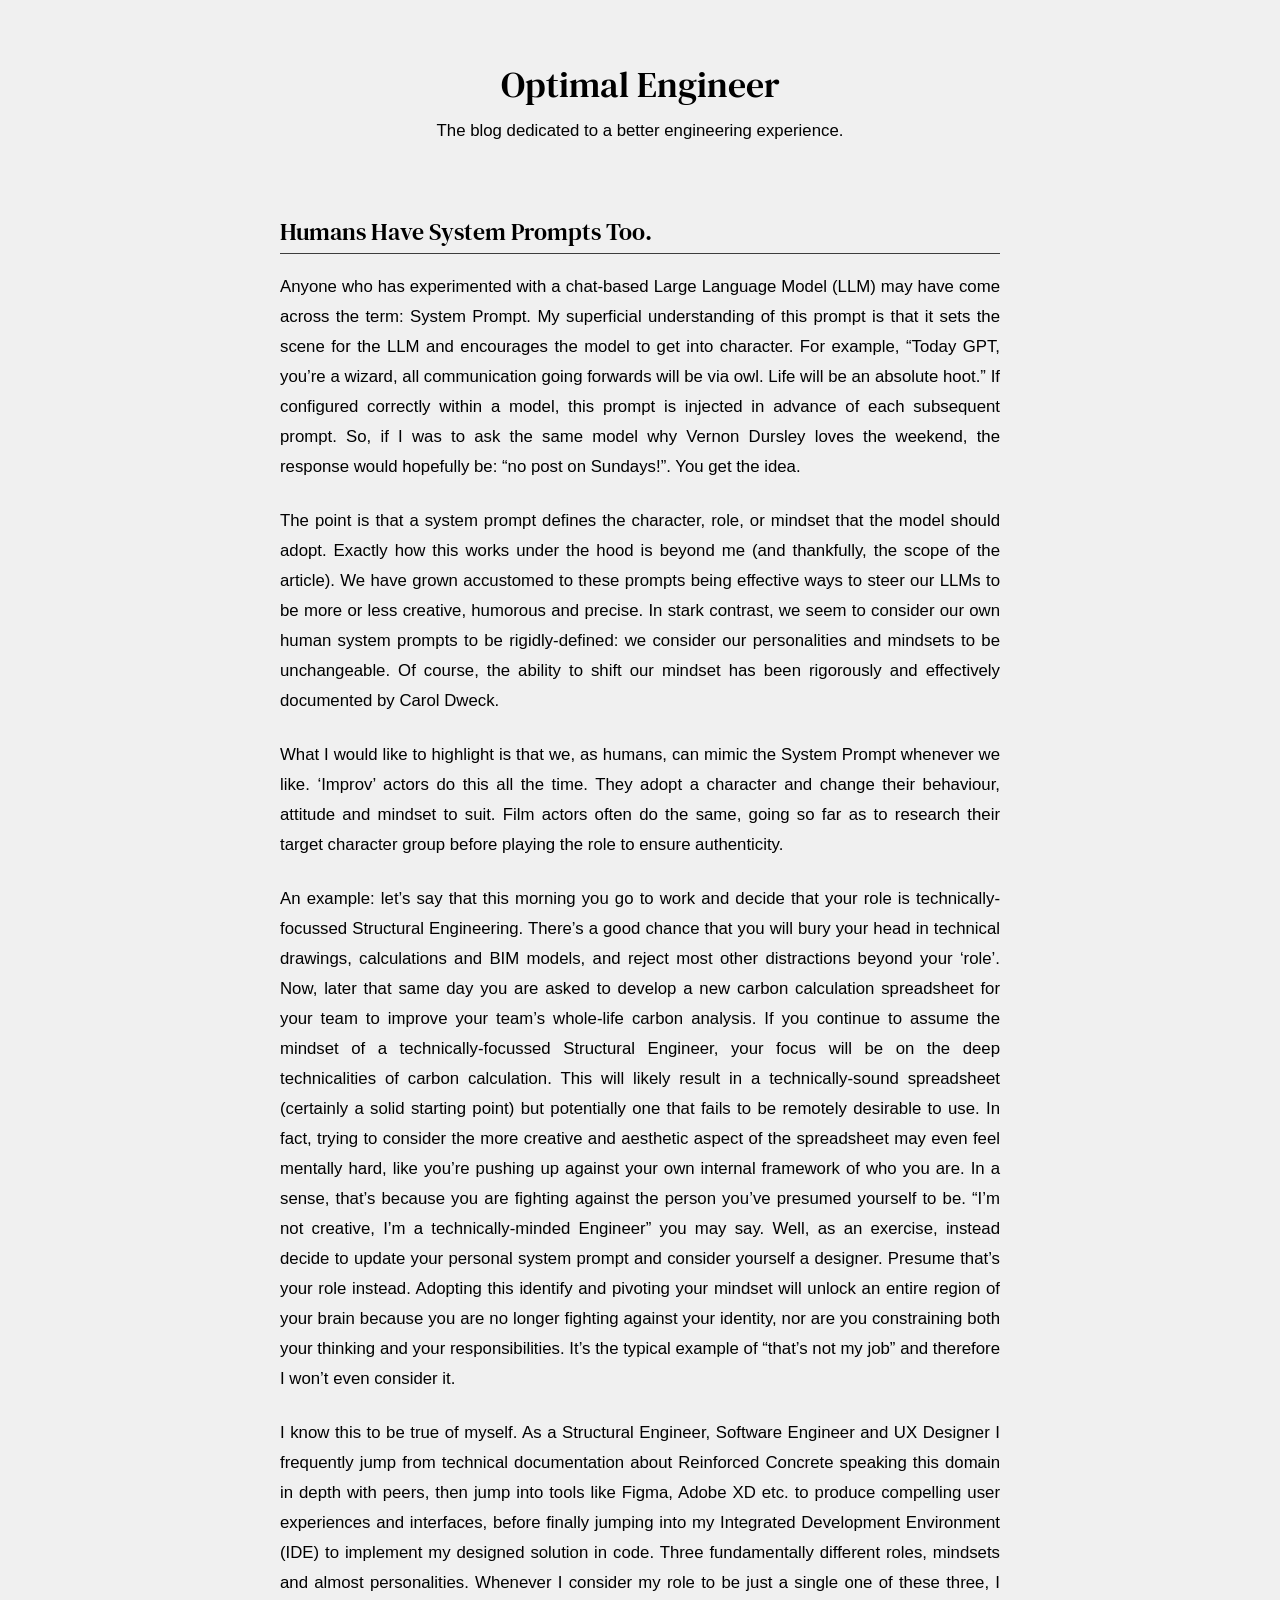
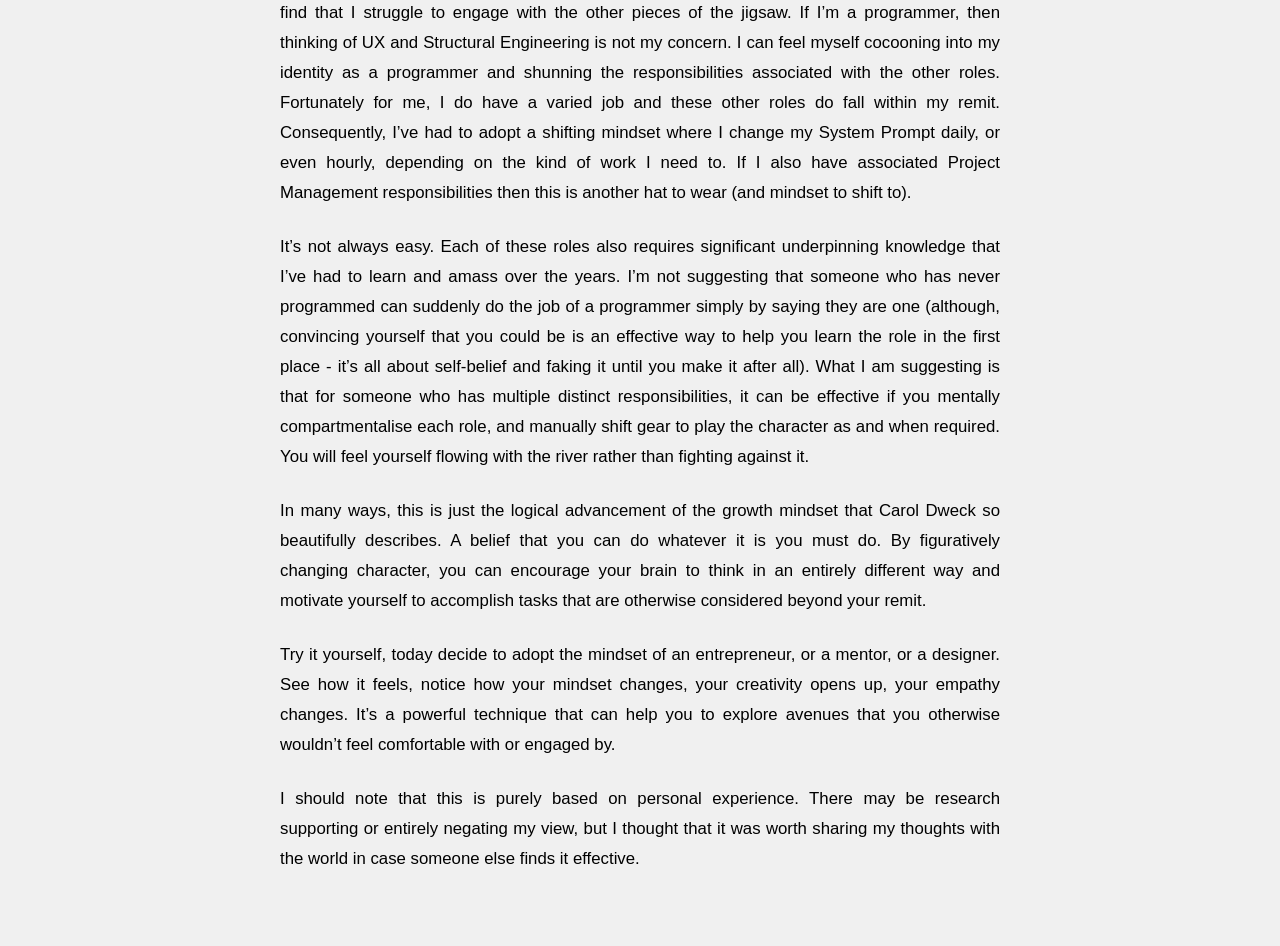
<file: index.html>
<!DOCTYPE html>
<html lang="en">

<head>
  <meta charset="UTF-8" />
  <meta name="viewport" content="width=device-width, initial-scale=1">
  <meta name="theme-color" media="(prefers-color-scheme: light)" content="#81EEF8" />
  <meta name="theme-color" media="(prefers-color-scheme: dark)" content="#222222" />
  <link rel="icon" type="image/png" href="assets/icons/logo.png" />
  <link rel="preconnect" href="https://fonts.googleapis.com">
  <link rel="preconnect" href="https://fonts.gstatic.com" crossorigin>
  <link rel="stylesheet" href="https://fonts.googleapis.com/css2?family=DM+Serif+Text:ital@0;1&display=swap">
  <link rel="stylesheet" type="text/css" href="global.css" />
  <script type="module" src="app.js" async></script>
  <title>Optimal Engineer</title>
</head>

<body>
  <header>
    <h1>Optimal Engineer</h1>
    <h2>The blog dedicated to a better engineering experience.</h2>
  </header>

  <article>
    <h1>Humans Have System Prompts Too.</h1>
    <p>Anyone who has experimented with a chat-based Large Language Model (LLM) may have come across the term: System Prompt. My superficial understanding of this prompt is that it sets the scene for the LLM and encourages the model to get into character. For example, “Today GPT, you’re a wizard, all communication going forwards will be via owl. Life will be an absolute hoot.” If configured correctly within a model, this prompt is injected in advance of each subsequent prompt. So, if I was to ask the same model why Vernon Dursley loves the weekend, the response would hopefully be: “no post on Sundays!”. You get the idea.</p>
    <p>The point is that a system prompt defines the character, role, or mindset that the model should adopt. Exactly how this works under the hood is beyond me (and thankfully, the scope of the article). We have grown accustomed to these prompts being effective ways to steer our LLMs to be more or less creative, humorous and precise. In stark contrast, we seem to consider our own human system prompts to be rigidly-defined: we consider our personalities and mindsets to be unchangeable. Of course, the ability to shift our mindset has been rigorously and effectively documented by Carol Dweck.</p>
    <p>What I would like to highlight is that we, as humans, can mimic the System Prompt whenever we like. ‘Improv’ actors do this all the time. They adopt a character and change their behaviour, attitude and mindset to suit. Film actors often do the same, going so far as to research their target character group before playing the role to ensure authenticity.</p>
    <p>An example: let’s say that this morning you go to work and decide that your role is technically-focussed Structural Engineering. There’s a good chance that you will bury your head in technical drawings, calculations and BIM models, and reject most other distractions beyond your ‘role’. Now, later that same day you are asked to develop a new carbon calculation spreadsheet for your team to improve your team’s whole-life carbon analysis. If you continue to assume the mindset of a technically-focussed Structural Engineer, your focus will be on the deep technicalities of carbon calculation. This will likely result in a technically-sound spreadsheet (certainly a solid starting point) but potentially one that fails to be remotely desirable to use. In fact, trying to consider the more creative and aesthetic aspect of the spreadsheet may even feel mentally hard, like you’re pushing up against your own internal framework of who you are. In a sense, that’s because you are fighting against the person you’ve presumed yourself to be. “I’m not creative, I’m a technically-minded Engineer” you may say. Well, as an exercise, instead decide to update your personal system prompt and consider yourself a designer. Presume that’s your role instead. Adopting this identify and pivoting your mindset will unlock an entire region of your brain because you are no longer fighting against your identity, nor are you constraining both your thinking and your responsibilities. It’s the typical example of “that’s not my job” and therefore I won’t even consider it.</p>
    <p>I know this to be true of myself. As a Structural Engineer, Software Engineer and UX Designer I frequently jump from technical documentation about Reinforced Concrete speaking this domain in depth with peers, then jump into tools like Figma, Adobe XD etc. to produce compelling user experiences and interfaces, before finally jumping into my Integrated Development Environment (IDE) to implement my designed solution in code. Three fundamentally different roles, mindsets and almost personalities. Whenever I consider my role to be just a single one of these three, I find that I struggle to engage with the other pieces of the jigsaw. If I’m a programmer, then thinking of UX and Structural Engineering is not my concern. I can feel myself cocooning into my identity as a programmer and shunning the responsibilities associated with the other roles. Fortunately for me, I do have a varied job and these other roles do fall within my remit. Consequently, I’ve had to adopt a shifting mindset where I change my System Prompt daily, or even hourly, depending on the kind of work I need to. If I also have associated Project Management responsibilities then this is another hat to wear (and mindset to shift to).</p>
    <p>It’s not always easy. Each of these roles also requires significant underpinning knowledge that I’ve had to learn and amass over the years. I’m not suggesting that someone who has never programmed can suddenly do the job of a programmer simply by saying they are one (although, convincing yourself that you could be is an effective way to help you learn the role in the first place - it’s all about self-belief and faking it until you make it after all). What I am suggesting is that for someone who has multiple distinct responsibilities, it can be effective if you mentally compartmentalise each role, and manually shift gear to play the character as and when required. You will feel yourself flowing with the river rather than fighting against it.</p>
    <p>In many ways, this is just the logical advancement of the growth mindset that Carol Dweck so beautifully describes. A belief that you can do whatever it is you must do. By figuratively changing character, you can encourage your brain to think in an entirely different way and motivate yourself to accomplish tasks that are otherwise considered beyond your remit.</p>      
    <p>Try it yourself, today decide to adopt the mindset of an entrepreneur, or a mentor, or a designer. See how it feels, notice how your mindset changes, your creativity opens up, your empathy changes. It’s a powerful technique that can help you to explore avenues that you otherwise wouldn’t feel comfortable with or engaged by.</p>
    <p>I should note that this is purely based on personal experience. There may be research supporting or entirely negating my view, but I thought that it was worth sharing my thoughts with the world in case someone else finds it effective.</p>
  </article>
</body>
</file>
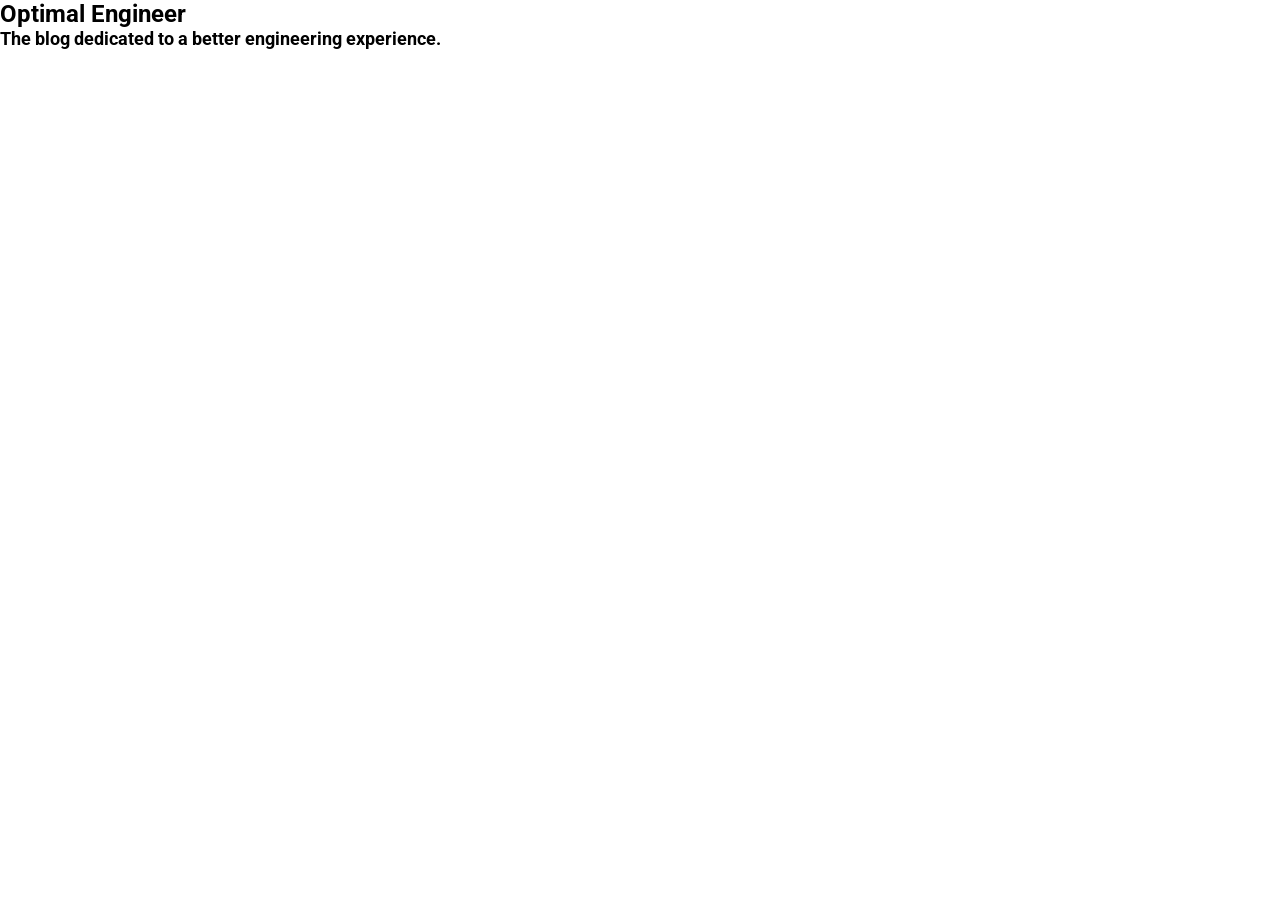
<file: public/index.html>
<!DOCTYPE html>
<html lang="en">

<head>
  <meta charset="UTF-8" />
  <meta name="viewport" content="width=device-width, initial-scale=1">
  <meta name="theme-color" media="(prefers-color-scheme: light)" content="#F6F7F9" />
  <meta name="theme-color" media="(prefers-color-scheme: dark)" content="#162F41" />
  <link rel="icon" type="image/png" href="assets/icons/logo.png" />
  <link rel="preconnect" href="https://fonts.googleapis.com">
  <link rel="preconnect" href="https://fonts.gstatic.com" crossorigin>
  <link rel="stylesheet" href="https://fonts.googleapis.com/css2?family=Roboto:wght@300;400;500;600&display=swap" />
  <link rel="stylesheet" type="text/css" href="global.css" />
  <title>Optimal Engineer</title>
</head>

<body>
  <h1>Optimal Engineer</h1>
  <h2>The blog dedicated to a better engineering experience.</h2>
</body>
</file>
<file: global.css>
:root {
  font-size: 12px; 
  font-synthesis: none;
  text-rendering: optimizeLegibility;
  -webkit-font-smoothing: antialiased;
  -moz-osx-font-smoothing: grayscale;
  -webkit-text-size-adjust: 100%;
}

* {
  margin: 0;
  padding: 0;
  border: none;
  outline: none;
  border-radius: 0;
  box-sizing: border-box;
  text-decoration: none;
  font-family: sans-serif;
}

a { 
  text-decoration: underline;
}

a:hover, 
button:hover {
  opacity: 0.75;
  cursor: pointer;
}

a:active, 
button:active { 
  opacity: 0.65;
}

a:focus, 
button:focus, 
input:focus { 
  outline: 0.2rem solid orange;
}

a:disabled, 
button:disabled { 
  cursor: not-allowed;
}

button { 
  padding: 1rem; 
  text-transform: uppercase;
}

button:disabled:hover { 
  opacity: 1; /* Disable opacity change on hover when disabled. */
}

body { 
  background-color: #f0f0f0;
  min-width: 100dvw; /* Always fill viewport width. */
  min-height: 100dvh; /* Always fill viewport height. */
  touch-action: pan-x pan-y;
  padding: 4rem;
}

h1 { 
  font-family: "DM Serif Text";
  font-style: normal;
}

body > header {
  padding-block-start: 1rem;
  padding-block-end: 2.5rem;
}

body > header > h1, 
body > header > h2 { 
  text-align: center;
}

body > header > h1 { 
  font-size: 3rem;
}

body > header > h2 { 
  font-weight: 300;
  font-size: 1.4rem;
  margin-block: 1rem;
  padding-bottom: 0.2rem;
}

body > article { 
  margin-block-start: 2.5rem;
  width: 100%;
}

body > article > h1, 
body > article > p { 
  margin-inline: auto;
  max-width: 60rem;
  width: auto;
}

body > article > h1 { 
  font-size: 2rem;
  font-family: "DM Serif Text";
  font-weight: 300;
  border-bottom: 0.1rem solid #3d3d3d;
  padding-bottom: 0.4rem;
}

body > article > p { 
  font-size: 1.4rem;
  font-weight: 300;
  line-height: 2.5rem;
  text-align: justify;
  margin-block: 2rem;
}

body > article > p:first-of-type { 
  margin-block-start: 1.5rem;
}

@media screen and (prefers-color-scheme: light) {

}

@media screen and (prefers-color-scheme: dark) {
  body { 
    background-color: #303030;
    color: #f1f1f1;
  }

  body > article > h1 { 
    border-bottom: 0.1rem solid #f0f0f0;
  }
}
</file>
<file: public/global.css>
:root {
  font-size: 12px; 
  font-synthesis: none;
  text-rendering: optimizeLegibility;
  -webkit-font-smoothing: antialiased;
  -moz-osx-font-smoothing: grayscale;
  -webkit-text-size-adjust: 100%;
}

* {
  margin: 0;
  padding: 0;
  border: none;
  outline: none;
  border-radius: 0;
  box-sizing: border-box;
  text-decoration: none;
  font-family: 'Roboto', sans-serif;
}

a { 
  text-decoration: underline;
}

  a:hover,
  button:hover {
    opacity: 0.75;
    cursor: pointer;
  }

  a:active,
  button:active { 
    opacity: 0.65;
  }

  a:focus,
  button:focus,
  input:focus { 
    outline: 0.2rem solid orange;
  }

  a:disabled,
  button:disabled { 
    cursor: not-allowed;
  }

button { 
  padding: 1rem; 
  text-transform: uppercase;
}

  button:disabled:hover { 
    opacity: 1; /* Disable opacity change on hover when disabled. */
  }

body { 
  min-width: 100dvw; /* Always fill viewport width. */
  min-height: 100dvh; /* Always fill viewport height. */
  touch-action: pan-x pan-y;
}

@media screen and (prefers-color-scheme: light) {

}

@media screen and (prefers-color-scheme: dark) {

}
</file>
